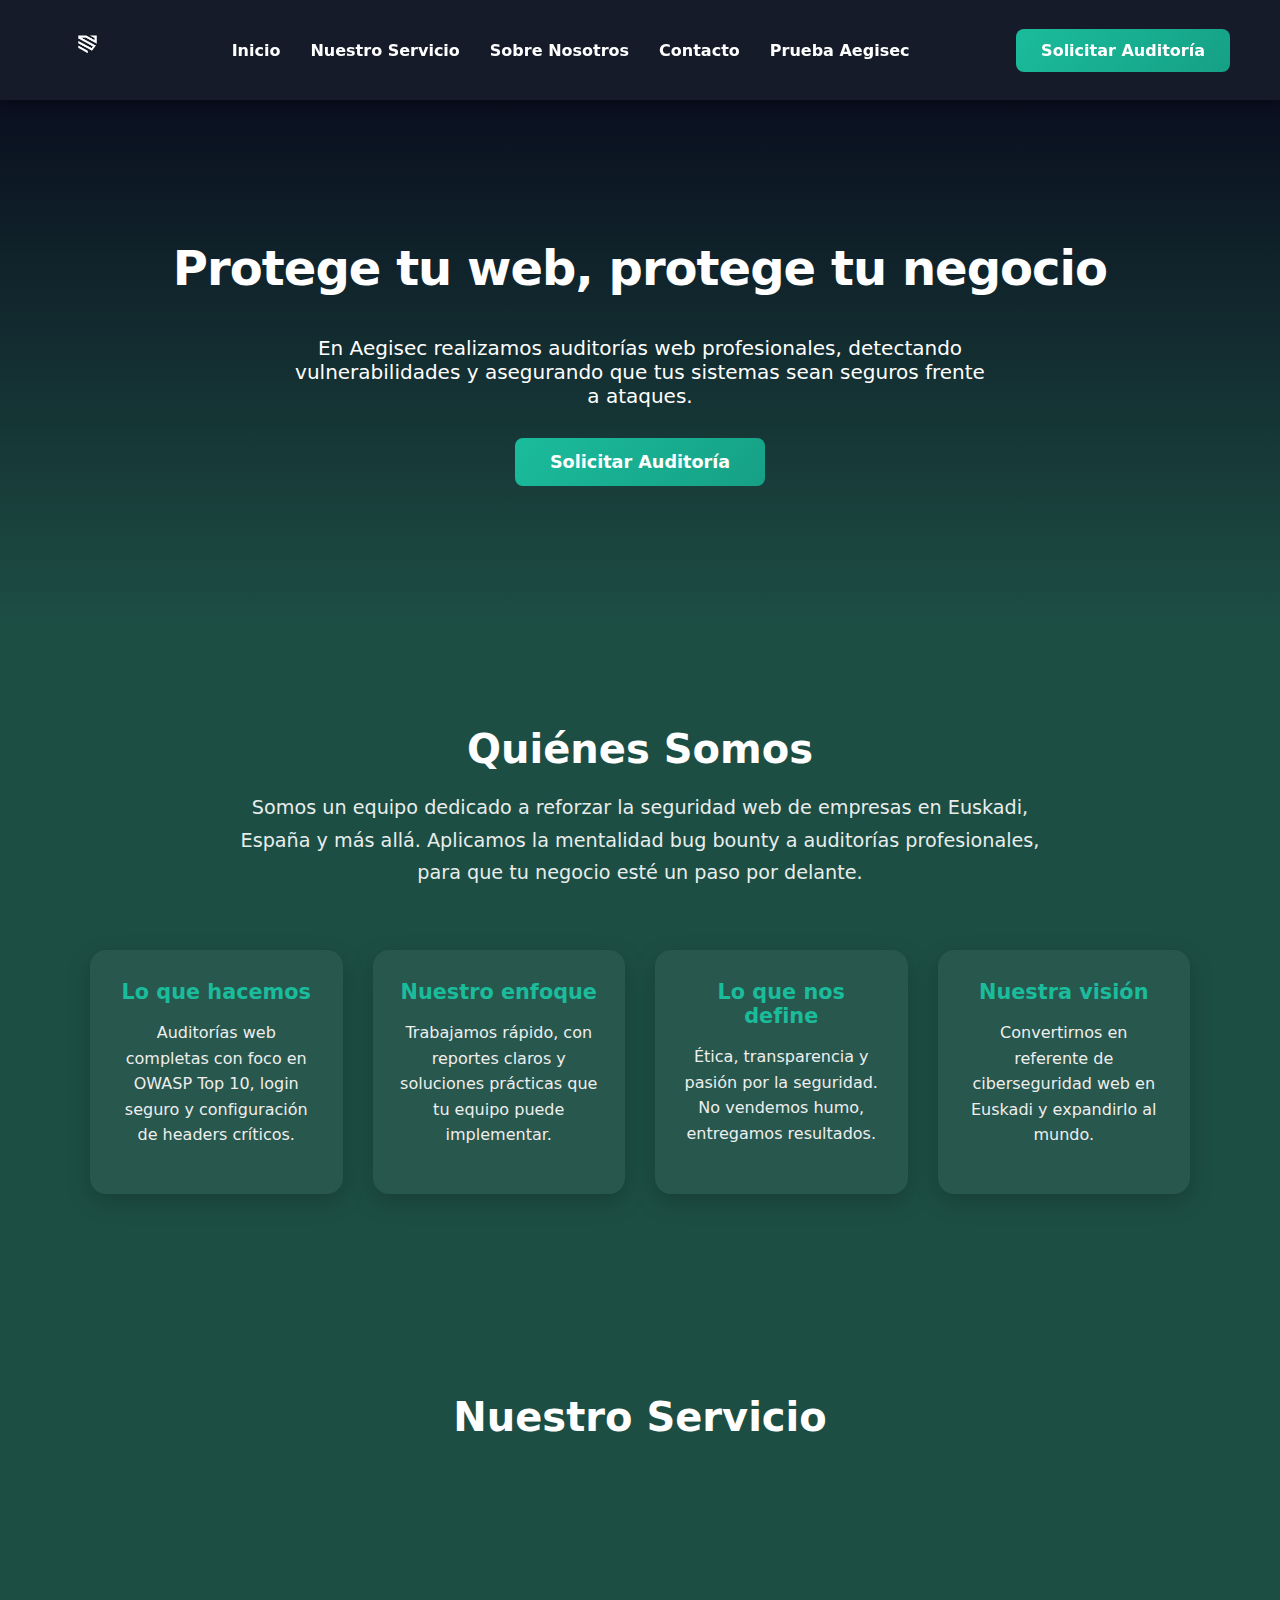
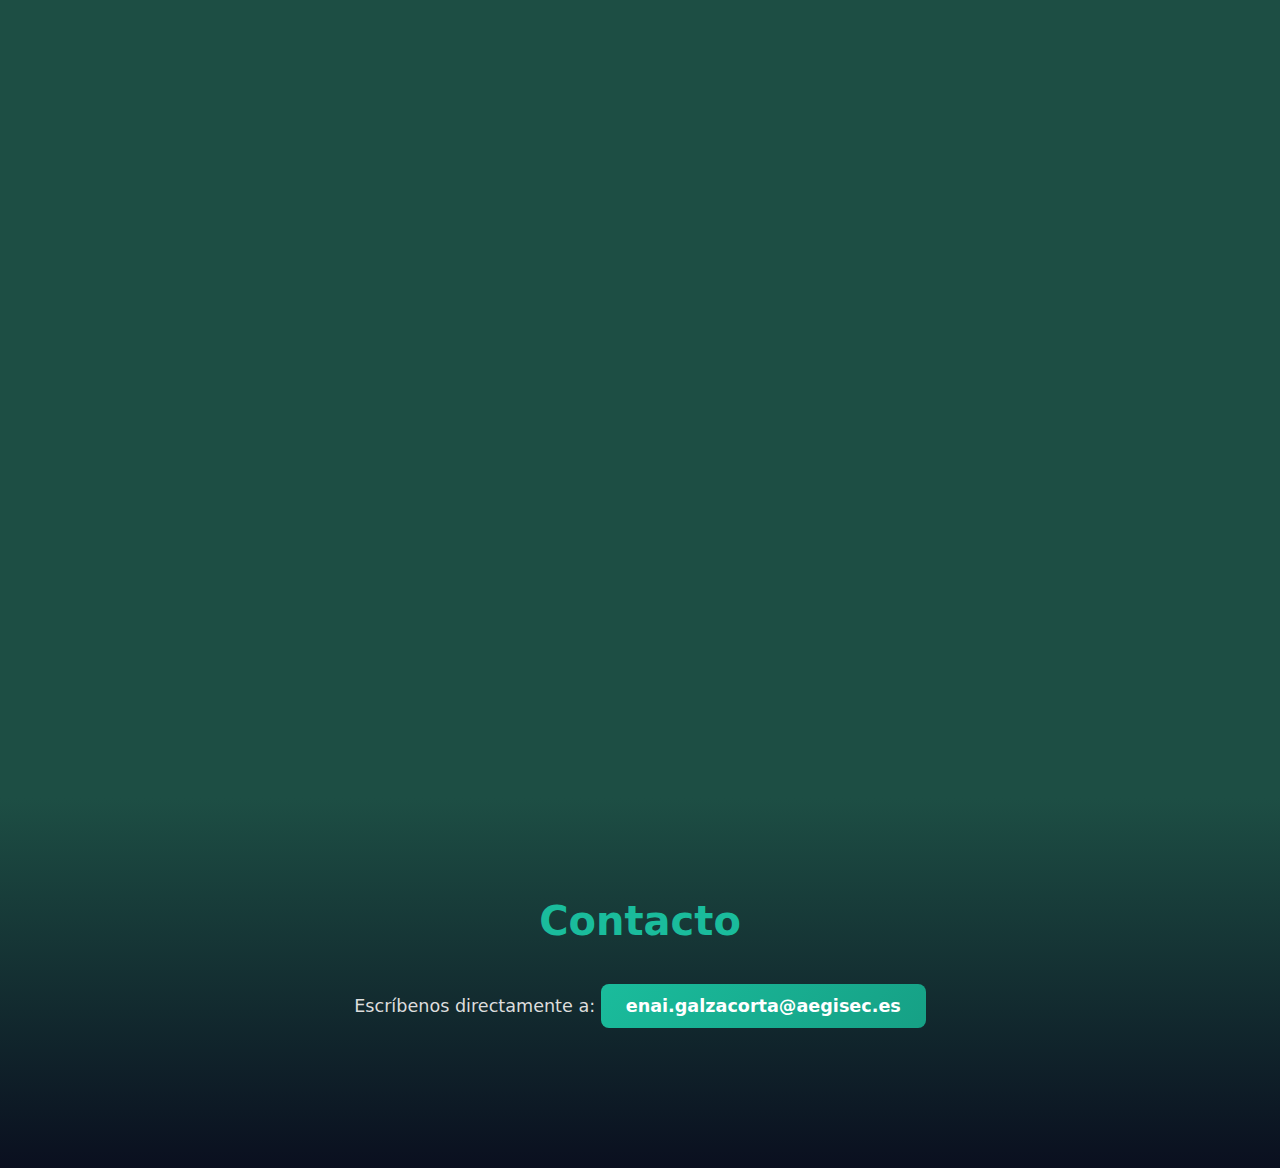
<file: index.html>
<!DOCTYPE html>
<html lang="es">
<head>
  <meta charset="UTF-8">
  <meta name="viewport" content="width=device-width, initial-scale=1.0">
  <link rel="icon" type="image/png" href="/favicon.png">
  <link rel="preconnect" href="https://fonts.googleapis.com">
  <link rel="preconnect" href="https://fonts.gstatic.com" crossorigin>
  <link href="https://fonts.googleapis.com/css2?family=Poppins:wght@300;400;600;700&display=swap" rel="stylesheet">
  <title>Aegisec | Auditorías de seguridad Web</title>
  <link rel="stylesheet" href="style.css">
  <meta name="description" content="Protege tu negocio con auditorías web expertas. En Aegisec detectamos vulnerabilidades, reforzamos la seguridad y te ayudamos a prevenir ataques. Solicita tu auditoría hoy mismo.">
  <meta name="robots" content="index, follow">
  <link rel="canonical" href="https://aegisec.es/">
  <!-- Datos estructurados JSON-LD -->
  <script type="application/ld+json">
  {
    "@context": "https://schema.org",
    "@type": "Organization",
    "name": "Aegisec",
    "url": "https://aegisec.es",
    "logo": "https://aegisec.es/logo.png",
    "description": "Auditorías web profesionales, detección de vulnerabilidades y ciberseguridad avanzada.",
    "contactPoint": {
      "@type": "ContactPoint",
      "email": "enai.galzacorta@aegisec.es",
      "contactType": "Soporte técnico",
      "areaServed": "ES",
      "availableLanguage": ["Español"]
    },
    "sameAs": [
      "https://www.linkedin.com/company/aegisec",
      "https://x.com/aegisec"
    ]
  }
  </script>
</head>
<body>

<!-- ===== HEADER ===== -->
<header>
  <div class="logo">
    <img src="img/LOGO.png" alt="Aegisec logo">
  </div>

  <nav>
    <ul class="nav-links">
      <li><a href="#hero">Inicio</a></li>
      <li><a href="#services">Nuestro Servicio</a></li>
      <li><a href="#about">Sobre Nosotros</a></li>
      <li><a href="#contact">Contacto</a></li>
      <li><a href="prueba.html">Prueba Aegisec</a></li>
    </ul>
  </nav>

  <a href="#contact" class="cta-button">Solicitar Auditoría</a>

  <div class="hamburger" id="hamburger">
    <span></span>
    <span></span>
    <span></span>
  </div>
</header>

<!-- ===== HERO ===== -->
<section class="hero" id="hero">
  <h1>Protege tu web, protege tu negocio</h1>
  <p>En Aegisec realizamos auditorías web profesionales, detectando vulnerabilidades y asegurando que tus sistemas sean seguros frente a ataques.</p>
  <a href="#contact" class="cta-button">Solicitar Auditoría</a>
</section>

<!-- ===== ABOUT ===== -->
<section class="about-modern" id="about">
  <div class="about-container">
    <h2>Quiénes Somos</h2>
    <p class="about-intro">
      Somos un equipo dedicado a reforzar la seguridad web de empresas en Euskadi, España y más allá. 
      Aplicamos la mentalidad bug bounty a auditorías profesionales, para que tu negocio esté un paso por delante.
    </p>

    <div class="about-cards">
      <div class="about-card">
        <h3>Lo que hacemos</h3>
        <p>Auditorías web completas con foco en OWASP Top 10, login seguro y configuración de headers críticos.</p>
      </div>

      <div class="about-card">
        <h3>Nuestro enfoque</h3>
        <p>Trabajamos rápido, con reportes claros y soluciones prácticas que tu equipo puede implementar.</p>
      </div>

      <div class="about-card">
        <h3>Lo que nos define</h3>
        <p>Ética, transparencia y pasión por la seguridad. No vendemos humo, entregamos resultados.</p>
      </div>

      <div class="about-card">
        <h3>Nuestra visión</h3>
        <p>Convertirnos en referente de ciberseguridad web en Euskadi y expandirlo al mundo.</p>
      </div>
    </div>
  </div>
</section>

<!-- ===== SERVICES ===== -->
<section class="services" id="services">
  <h2>Nuestro Servicio</h2>

  <div class="services-container">
    <div class="service-single">
      <h3>Auditoría Web Completa</h3>
      <p>Con nuestra auditoría, descubrirás vulnerabilidades en tu web y obtendrás soluciones claras para proteger tu negocio y tus clientes.</p>
      <div class="service-details">
        <ul>
          <li>Verificación de headers de seguridad</li>
          <li>Revisión de OWASP Top 10 vulnerabilidades</li>
          <li>Mejora de páginas de login y formularios</li>
          <li>Recomendaciones de configuración segura</li>
        </ul>
      </div>
      <div class="service-cta-row">
        <a href="#contact" class="cta-button">Solicitar Auditoría</a>
      </div>
    </div>

    <div class="service-single">
      <h3>Certificado Aegisec</h3>
      <p> Válido para mostrar confianza a clientes e inversores. El certificado Aegisec garantiza que tu proyecto cumple con los estándares de seguridad, transparencia y buenas prácticas en el sector digital.</p>
       <div  class="service-details">
          <ul>
            <li>Web 100% segura contra pérdida de datos</li>
            <li>Protección avanzada contra ataques cibernéticos</li>
            <li>Cumplimiento con regulaciones de privacidad y seguridad</li>
            <li>Monitoreo constante y auditorías periódicas</li>
          </ul>
        <div class="service-cta-row">
        <a href="#contact" class="cta-button">Solicitar Certificado</a>
      </div>
    </div>
  </div>
</section>

<!-- ===== CONTACT ===== -->
<section class="contact" id="contact">
  <h2>Contacto</h2>
  <p style="text-align:center; font-size:1.1rem;">
    Escríbenos directamente a:  
    <a href="mailto:enai.galzacorta@aegisec.es" class="cta-button">enai.galzacorta@aegisec.es</a>
  </p>
</section>

<script>
document.addEventListener('DOMContentLoaded', () => {
  // ===== MENU HAMBURGUESA =====
  const hamburger = document.getElementById('hamburger');
  const navLinks = document.querySelector('.nav-links');

  if(hamburger && navLinks) {
    hamburger.addEventListener('click', () => {
      hamburger.classList.toggle('open');
      navLinks.classList.toggle('active');
    });
  }
});
</script>

</body>
</html>
</file>
<file: style.css>
/* ===== VARIABLES Y RESET ===== */
:root {
  --font-sans: system-ui, -apple-system, "Segoe UI", Roboto, "Helvetica Neue", Arial;
  --brand-dark: #0a0f1f;
  --brand-500: #1abc9c;
}

@media (max-width: 768px) {
  :root {
    --font-sans: "Poppins", system-ui, -apple-system, "Segoe UI", Roboto, "Helvetica Neue", Arial;
  }
}

* { 
  box-sizing: border-box; 
}

html, body { 
  height: 100%; 
  margin: 0;
  padding: 0;
}

body {
  font-family: var(--font-sans);
  font-size: 16px;
  color: #0a0f1f;
  background: #f5f7fb;
  -webkit-font-smoothing: antialiased;
  -moz-osx-font-smoothing: grayscale;
}

h1, h2, h3, h4, h5 { 
  font-family: var(--font-sans); 
  margin: 0; 
}

h1 { 
  font-weight: 700; 
  letter-spacing: -0.02em; 
}

h2 { 
  font-weight: 600; 
}

p, li, a, label { 
  font-weight: 400; 
}

strong { 
  font-weight: 600; 
}

/* ===== ANIMACIONES ===== */
@keyframes slideDownFade {
  0% { transform: translateY(-30px); opacity: 0; }
  100% { transform: translateY(0); opacity: 1; }
}

@keyframes fadeInUp {
  0% { opacity: 0; transform: translateY(30px); }
  100% { opacity: 1; transform: translateY(0); }
}

/* ===== COMPONENTES REUTILIZABLES ===== */
.cta-button {
  background: linear-gradient(135deg, #1abc9c, #16a085);
  color: #fff;
  padding: 12px 25px;
  border-radius: 8px;
  font-weight: bold;
  transition: transform 0.3s ease, background 0.3s ease, box-shadow 0.3s;
  text-decoration: none;
  display: inline-block;
  border: none;
  cursor: pointer;
}

.cta-button:hover {
  background: linear-gradient(135deg, #17a589, #138d75);
  transform: translateY(-3px);
  box-shadow: 0 4px 12px rgba(26, 188, 156, 0.4);
}

/* ===== HEADER Y NAVEGACIÓN ===== */
header {
  display: flex;
  justify-content: space-between;
  align-items: center;
  padding: 20px 50px;
  background: rgba(10, 15, 31, 0.95);
  box-shadow: 0 4px 10px rgba(0,0,0,0.3);
  position: sticky;
  top: 0;
  z-index: 1000;
}

header .logo img {
  height: 60px;
  width: auto;
  display: block;
  animation: slideDownFade 1s ease forwards;
}

.nav-links {
  list-style: none;
  display: flex;
  gap: 30px;
  margin: 0;
  padding: 0;
}

.nav-links li a {
  color: #fff;
  text-decoration: none;
  font-weight: 600;
  padding: 5px 0;
  position: relative;
  transition: color 0.3s ease;
}

.nav-links li a::after {
  content: "";
  position: absolute;
  width: 0%;
  height: 2px;
  bottom: -3px;
  left: 0;
  background-color: #1abc9c;
  transition: width 0.3s ease;
}

.nav-links li a:hover::after {
  width: 100%;
}

.nav-links li a:hover {
  color: #1abc9c;
}

/* ===== HERO SECTION ===== */
.hero {
  background: linear-gradient(180deg, #0a0f1f 0%, #1d4e44 100%);
  color: #fff;
  display: flex;
  flex-direction: column;
  justify-content: center;
  align-items: center;
  text-align: center;
  padding: 140px 20px;
  position: relative;
}

.hero h1 {
  font-size: 3rem;
  margin-bottom: 20px;
}

.hero p {
  font-size: 1.25rem;
  max-width: 700px;
  margin-bottom: 30px;
}

.hero .cta-button {
  font-size: 1.1rem;
  padding: 14px 35px;
}

/* ===== QUIÉNES SOMOS SECTION ===== */
.who {
  background: linear-gradient(180deg, #1d4e44 0%, #f5f7fb 100%);
  padding: 80px 20px;
  position: relative;
}

.who-inner {
  max-width: 1100px;
  margin: 0 auto;
}

.who-header {
  text-align: center;
  margin-bottom: 40px;
}

.who-header h2 {
  font-size: 2.6rem;
  color: var(--brand-dark);
  margin-bottom: 12px;
  position: relative;
  display: inline-block;
}

.who-header h2::after {
  content: "";
  position: absolute;
  width: 60%;
  height: 4px;
  bottom: -6px;
  left: 20%;
  background: var(--brand-500);
  border-radius: 2px;
}

.who-sub {
  color: #000000;
  max-width: 760px;
  margin: 16px auto 0 auto;
  font-size: 1.15rem;
  line-height: 1.7;
}

.who-grid {
  display: grid;
  grid-template-columns: repeat(3, 1fr);
  gap: 24px;
  margin-bottom: 36px;
}

.who-card {
  background: #fff;
  padding: 24px;
  border-radius: 14px;
  box-shadow: 0 10px 30px rgba(15,20,25,0.06);
  text-align: left;
  transition: transform 0.35s ease, box-shadow 0.35s ease;
}

.who-card:hover {
  transform: translateY(-8px);
  box-shadow: 0 20px 50px rgba(15,20,25,0.09);
}

.who-icon {
  font-size: 28px;
  margin-bottom: 10px;
  color: var(--brand-500);
}

.who-card h3 {
  margin-bottom: 8px;
  color: var(--brand-dark);
  font-size: 1.1rem;
}

.who-card p {
  color: #4a5863;
  line-height: 1.6;
  margin: 0;
}

/* ===== SERVICES SECTION ===== */
.services {
  background: #1d4e44;
  color: #fff;
  padding: 100px 20px;
  text-align: center;
}

.services h2 {
  font-size: 2.5rem;
  margin-bottom: 80px;
  color: #ffffff;
}

.service-single {
  max-width: 1000px;
  margin: -80px auto 60px auto;
  background: #2c443b;
  color: #fff;
  padding: 50px 40px;
  border-radius: 20px;
  box-shadow: 0 15px 35px rgba(0,0,0,0.15);
  text-align: left;
  border-left: 6px solid #1abc9c;
  transition: transform 0.4s ease, box-shadow 0.4s ease;
  opacity: 0;
  transform: translateY(30px);
  animation: fadeInUp 0.8s forwards;
  animation-delay: 0.2s;
}

.service-single:hover {
  transform: translateY(-10px);
  box-shadow: 0 25px 50px rgba(0,0,0,0.2);
}

.service-single h3 {
  color: #1abc9c;
  font-size: 2rem;
  margin-bottom: 20px;
}

.service-details ul {
  list-style: none;
  margin-left: 0;
  padding-left: 0;
}

.service-details ul li {
  margin-bottom: 16px;
  padding-left: 35px;
  font-size: 1rem;
  position: relative;
}

.service-details ul li::before {
  content: "🔹";
  position: absolute;
  left: 0;
  top: 0;
  font-size: 1.2rem;
  color: #1abc9c;
}

.service-cta-row {
  margin-top: 30px;
  display: flex;
  gap: 20px;
  align-items: center;
}

.service-cta-row .link-secondary {
  color: #0a0f1f;
  text-decoration: underline;
  cursor: pointer;
  font-weight: 600;
}

/* ===== ABOUT SECTION ===== */
.about-modern {
  background: #1d4e44;
  color: #fff;
  padding: 100px 20px;
  text-align: center;
}

.about-modern h2 {
  font-size: 2.5rem;
  margin-bottom: 20px;
}

.about-modern .about-intro {
  font-size: 1.2rem;
  max-width: 800px;
  margin: 0 auto 60px auto;
  line-height: 1.7;
  opacity: 0.9;
}

.about-cards {
  display: grid;
  grid-template-columns: repeat(auto-fit, minmax(250px, 1fr));
  gap: 30px;
  max-width: 1100px;
  margin: 0 auto;
}

.about-card {
  background: rgba(255, 255, 255, 0.05);
  padding: 30px 25px;
  border-radius: 16px;
  box-shadow: 0 8px 25px rgba(0,0,0,0.2);
  transition: transform 0.3s ease, box-shadow 0.3s ease;
}

.about-card:hover {
  transform: translateY(-8px);
  box-shadow: 0 15px 35px rgba(0,0,0,0.3);
}

.about-card .icon {
  font-size: 2.2rem;
  margin-bottom: 15px;
  display: block;
}

.about-card h3 {
  font-size: 1.3rem;
  margin-bottom: 10px;
  color: #1abc9c;
}

.about-card p {
  font-size: 1rem;
  line-height: 1.6;
  color: #eee;
}

/* ===== CONTACTO SECTION ===== */
.contact {
  background: linear-gradient(to bottom, #1d4e44, #0a0f1f);
  color: #fff;
  padding: 100px 20px;
  text-align: center;
}

.contact h2 {
  font-size: 2.5rem;
  margin-bottom: 40px;
  color: #1abc9c;
}

.contact p {
  max-width: 600px;
  margin: 0 auto 40px auto;
  font-size: 1.2rem;
  color: #ddd;
}

.contact form {
  max-width: 600px;
  margin: 0 auto;
  display: flex;
  flex-direction: column;
  gap: 20px;
}

.contact input,
.contact textarea {
  padding: 15px;
  border: none;
  border-radius: 8px;
  font-size: 1rem;
  background: rgba(255,255,255,0.1);
  color: #fff;
}

.contact input::placeholder,
.contact textarea::placeholder {
  color: #aaa;
}

.contact button {
  background: #1abc9c;
  color: #fff;
  border: none;
  padding: 15px;
  font-size: 1.1rem;
  border-radius: 8px;
  cursor: pointer;
  transition: background 0.3s ease;
}

.contact button:hover {
  background: #16a085;
}

/* ===== MENÚ HAMBURGUESA ===== */
.hamburger {
  display: none;
  flex-direction: column;
  gap: 5px;
  cursor: pointer;
}

.hamburger span {
  width: 25px;
  height: 3px;
  background: #fff;
  border-radius: 3px;
  transition: all 0.3s ease;
}

.hamburger.open span:nth-child(1) {
  transform: rotate(45deg) translate(5px, 5px);
}

.hamburger.open span:nth-child(2) {
  opacity: 0;
}

.hamburger.open span:nth-child(3) {
  transform: rotate(-45deg) translate(5px, -5px);
}

/* ===== RESPONSIVE DESIGN ===== */
@media (max-width: 1024px) {
  .who-grid {
    grid-template-columns: repeat(2, 1fr);
    gap: 20px;
  }
  
  .hero h1 {
    font-size: 2.5rem;
  }
  
  .service-single {
    margin: -60px 20px 40px 20px;
  }
}

@media (max-width: 768px) {
  /* Header y navegación */
  header {
    padding: 15px 20px;
    flex-wrap: wrap;
  }
  
  .logo img {
    height: 50px;
  }
  
  .hamburger {
    display: flex;
  }
  
  .nav-links {
    display: none;
    flex-direction: column;
    gap: 15px;
    position: absolute;
    top: 70px;
    right: 20px;
    background: rgba(10,15,31,0.98);
    padding: 20px;
    border-radius: 10px;
    width: 200px;
    box-shadow: 0 10px 25px rgba(0,0,0,0.3);
  }
  
  .nav-links.active {
    display: flex;
  }
  
  .desktop-cta {
    display: none;
  }
  
  /* Hero section - CORRECCIÓN PRINCIPAL */
  .hero {
    padding: 80px 15px 40px 15px; /* Reducido padding-bottom */
    margin-bottom: 0;
  }
  
  .hero h1 {
    font-size: 2rem;
    line-height: 1.2;
    margin-bottom: 15px;
  }
  
  .hero p {
    font-size: 1rem;
    margin-bottom: 20px;
  }
  
  .hero .cta-button {
    font-size: 1rem;
    padding: 12px 25px;
  }
  
  /* Quiénes somos section - CORRECCIÓN PRINCIPAL */
  .who {
    padding: 0px 15px 60px 15px; /* Padding-top a 0 */
    margin-top: -30px; /* Margen negativo para solapar */
    background: linear-gradient(180deg, #1d4e44 0%, #f5f7fb 10%);
  }
  
  .who-header {
    padding-top: 50px; /* Espacio interno */
  }
  
  .who-header h2 {
    font-size: 2rem;
  }
  
  .who-sub {
    font-size: 1rem;
  }
  
  .who-grid {
    grid-template-columns: 1fr;
    gap: 20px;
  }
  
  .who-card {
    padding: 20px;
  }
  
  /* Services section */
  .services {
    padding: 60px 15px;
  }
  
  .services h2 {
    font-size: 2rem;
    margin-bottom: 40px;
  }
  
  .service-single {
    padding: 30px 20px;
    margin: -60px 15px 20px 15px;
    border-radius: 15px;
  }
  
  .service-single h3 {
    font-size: 1.5rem;
  }
  
  .service-details ul li {
    font-size: 0.95rem;
    padding-left: 30px;
  }
  
  .service-cta-row {
    flex-direction: column;
    align-items: stretch;
    gap: 15px;
  }
  
  /* About section */
  .about-modern {
    padding: 60px 15px;
  }
  
  .about-modern h2 {
    font-size: 2rem;
  }
  
  .about-modern .about-intro {
    font-size: 1rem;
    margin-bottom: 40px;
  }
  
  .about-cards {
    grid-template-columns: 1fr;
    gap: 20px;
  }
  
  .about-card {
    padding: 20px;
  }
  
  /* Contacto section */
  .contact {
    padding: 60px 15px;
  }
  
  .contact h2 {
    font-size: 2rem;
  }
  
  .contact p {
    font-size: 1rem;
  }
  
  .contact form {
    gap: 15px;
  }
  
  .contact input,
  .contact textarea {
    padding: 12px;
  }
}

@media (max-width: 480px) {
  .hero {
    padding: 60px 15px 30px 15px; /* Aún menos padding inferior */
  }
  
  .hero h1 {
    font-size: 1.8rem;
  }
  
  .hero p {
    font-size: 0.9rem;
  }
  
  .who {
    margin-top: -25px;
    padding: 0px 15px 50px 15px;
    background: linear-gradient(180deg, #1d4e44 0%, #f5f7fb 8%);
  }
  
  .who-header {
    padding-top: 40px;
  }
  
  .services h2,
  .about-modern h2,
  .who-header h2,
  .contact h2 {
    font-size: 1.7rem;
  }
  
  .service-single {
    margin: -30px 10px 20px 10px;
    padding: 20px 15px;
  }
  
  .nav-links {
    width: 180px;
    right: 10px;
  }
  
  header {
    padding: 12px 15px;
  }
}

/* GARANTIZAR QUE NO HAY ESPACIOS ENTRE SECCIONES */
.hero, .who, .services, .about-modern, .contact {
  margin: 0;
}

.hero + .who {
  margin-top: 0 !important;
}
</file>
